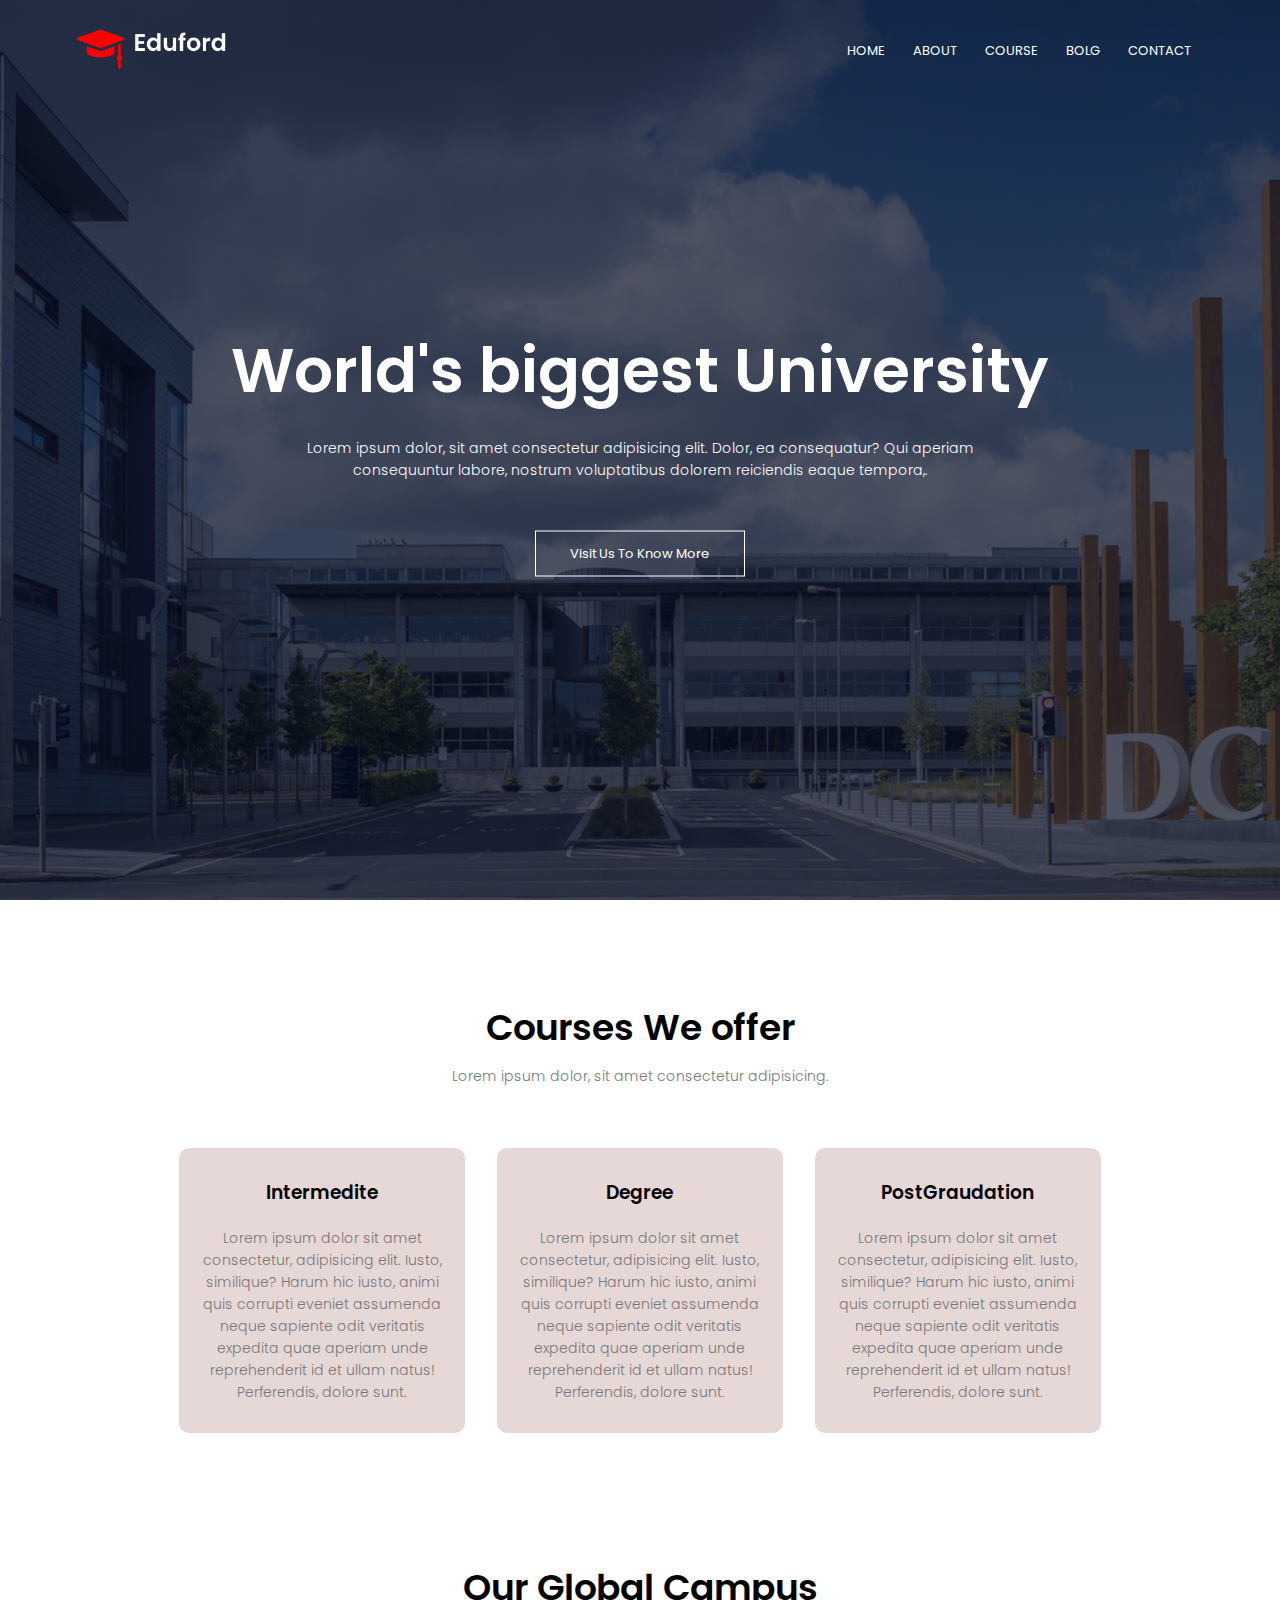
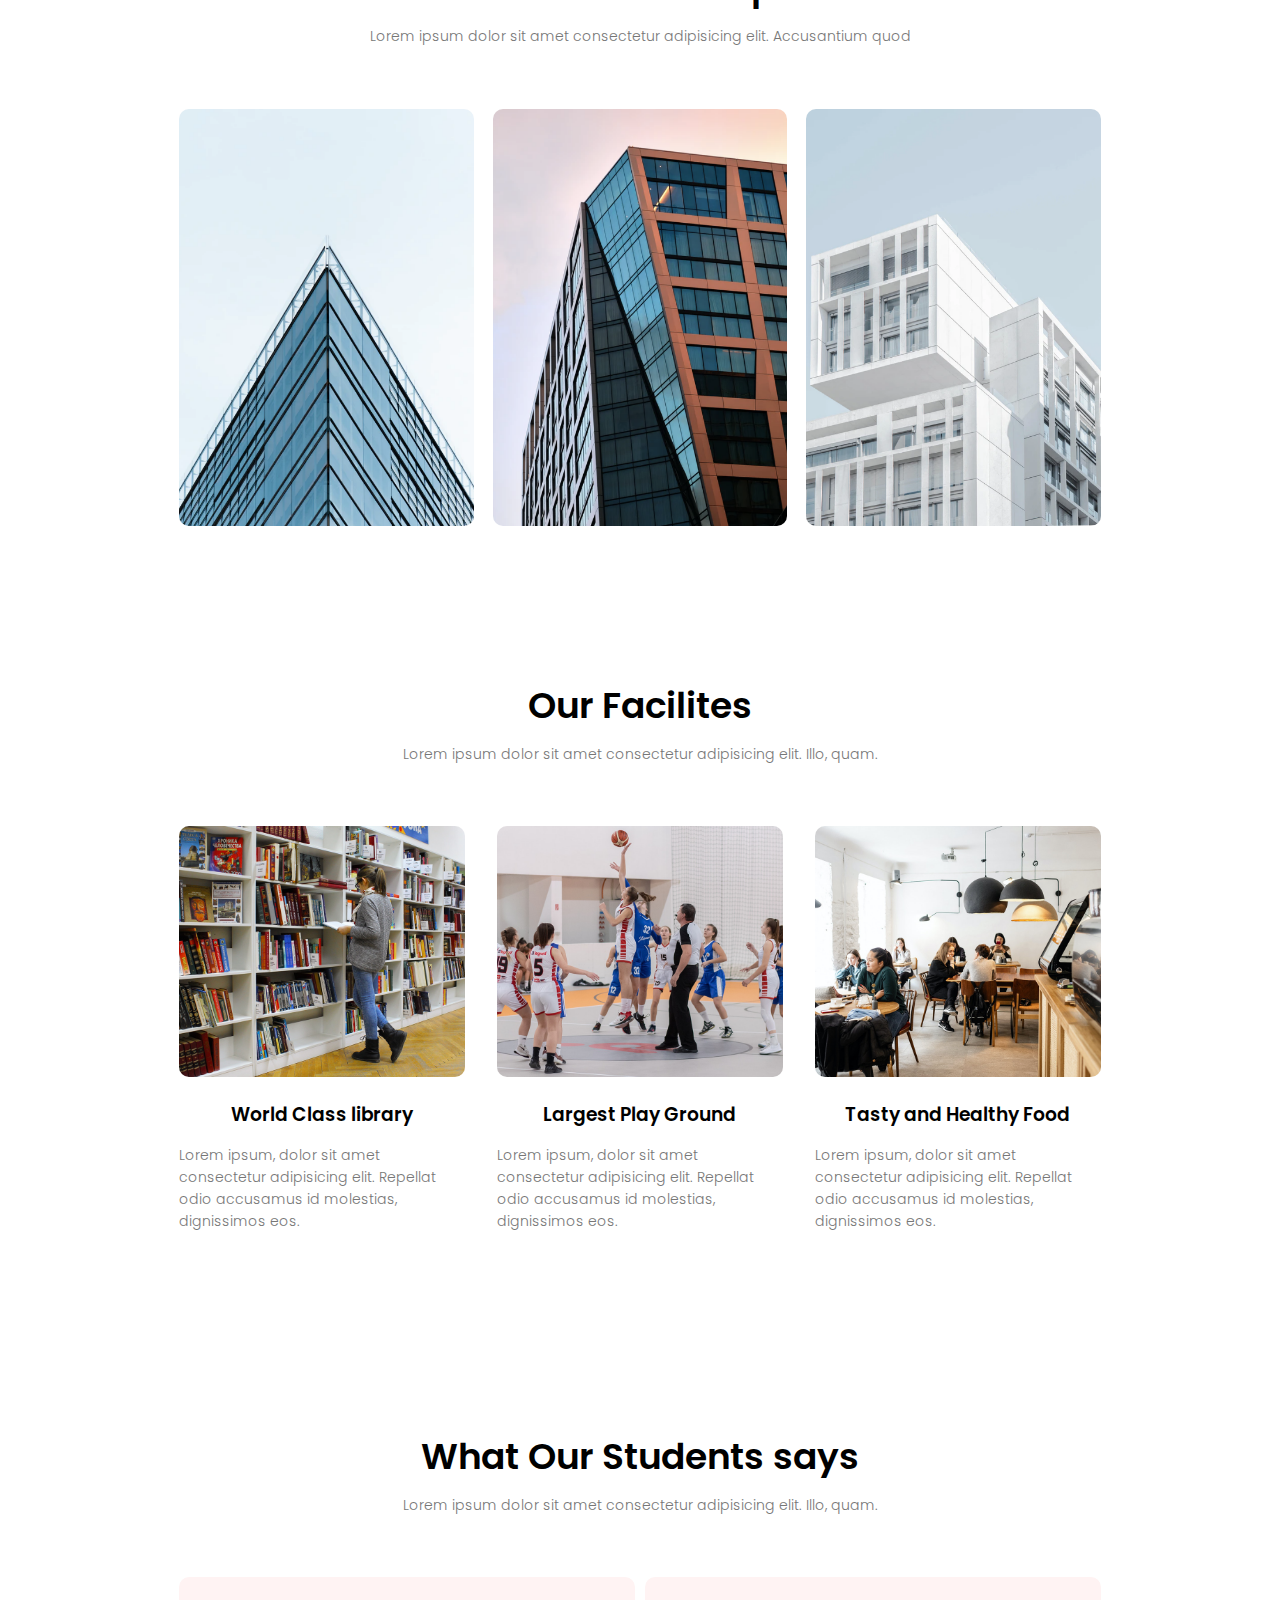
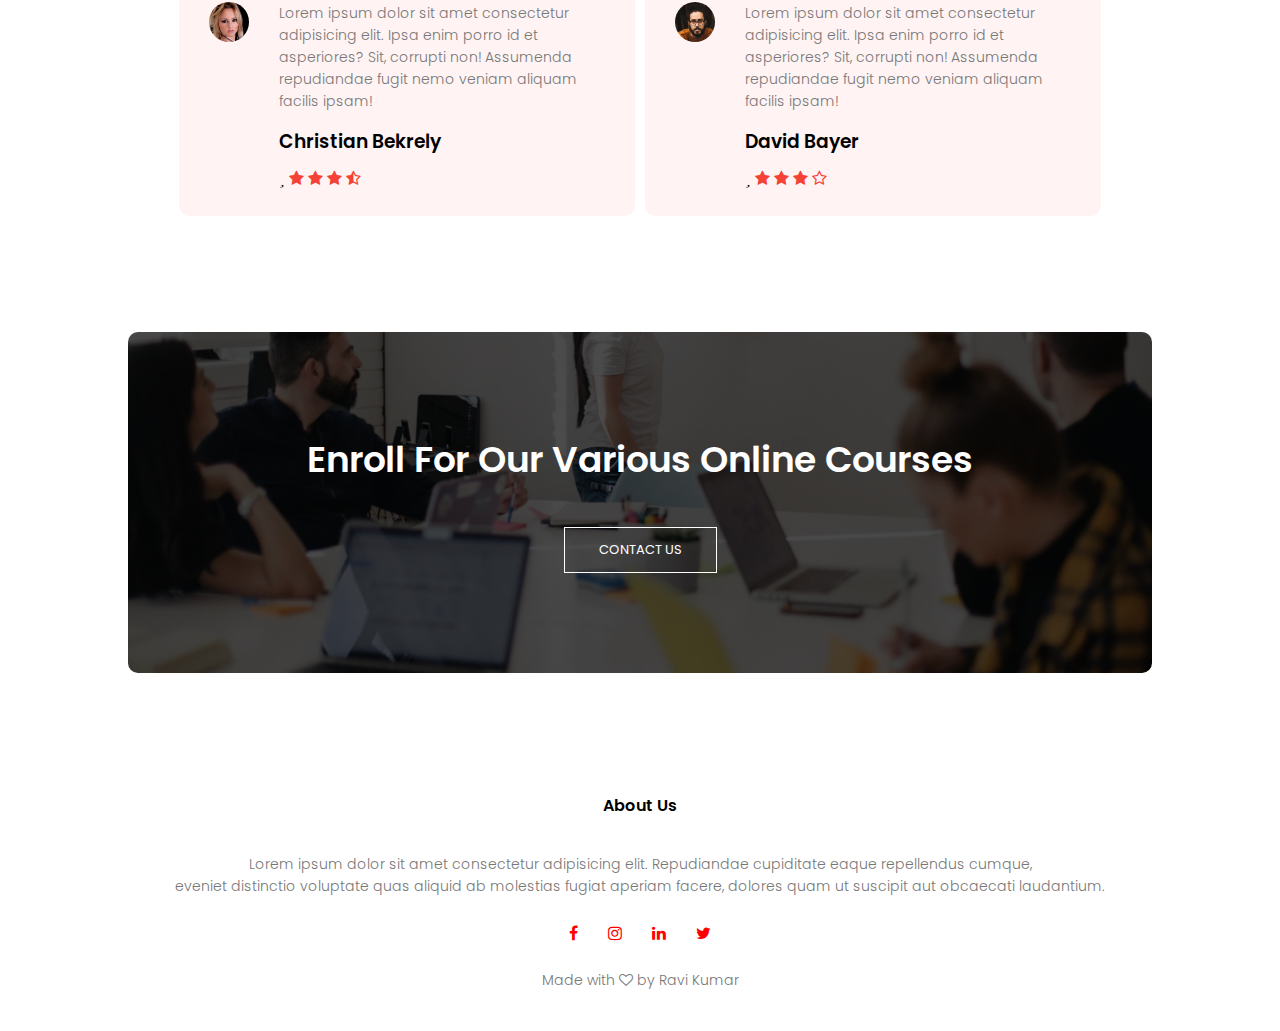
<file: index.html>
<!DOCTYPE html>
<html lang="en">
  <head>
    <meta charset="UTF-8" />
    <meta http-equiv="X-UA-Compatible" content="IE=edge" />
    <meta name="viewport" content="width=device-width, initial-scale=1.0" />
    <title>University</title>
    <link rel="stylesheet" href="style.css" />
    <link rel="preconnect" href="https://fonts.googleapis.com" />
    <link rel="preconnect" href="https://fonts.gstatic.com" crossorigin />
    <link
      href="https://fonts.googleapis.com/css2?family=Poppins:wght@100;200;400;600;700&display=swap"
      rel="stylesheet" />

      <link href="//maxcdn.bootstrapcdn.com/font-awesome/4.1.0/css/font-awesome.min.css" rel="stylesheet">
  </head>
  <body>
    <section class="header">
      <nav>
        <a href="index.html"><img src="images/logo.png" alt="" /></a>
        <div class="nav-links" id="navLinks">
        <i class="fa fa-bars" aria-hidden="true" onclick="hideMenu()"></i>
          <ul>
            <li><a href="index.html">HOME</a></li>
            <li><a href="about.html">ABOUT</a></li>
            <li><a href="course.html">COURSE</a></li>
            <li><a href="blog.html">BOLG</a></li>
            <li><a href="contact.html">CONTACT</a></li>
          </ul>
        </div>
        <i class="fa fa-bars" aria-hidden="true" onclick="ShowMenu()"></i>
        <!-- <i class="fa-solid fa-bars" onclick= "ShowMenu()"></i> -->
      </nav>

      <div class="text-box">
        <h1>World's biggest University</h1>
        <p>
          Lorem ipsum dolor, sit amet consectetur adipisicing elit. Dolor, ea
          consequatur? Qui aperiam <br />consequuntur labore, nostrum
          voluptatibus dolorem reiciendis eaque tempora,.
        </p>
        <a href="" class="hero-btn">Visit Us To Know More</a>
      </div>
    </section>

    <!-- ----course------ this is main section -->
    <section class="course">
      <h1>Courses We offer</h1>
      <p>Lorem ipsum dolor, sit amet consectetur adipisicing.</p>

      <div class="row">
        <div class="course-col">
          <h3>Intermedite</h3>
          <p>
            Lorem ipsum dolor sit amet consectetur, adipisicing elit. Iusto,
            similique? Harum hic iusto, animi quis corrupti eveniet assumenda
            neque sapiente odit veritatis expedita quae aperiam unde
            reprehenderit id et ullam natus! Perferendis, dolore sunt.
          </p>
        </div>
        <div class="course-col">
          <h3>Degree</h3>
          <p>
            Lorem ipsum dolor sit amet consectetur, adipisicing elit. Iusto,
            similique? Harum hic iusto, animi quis corrupti eveniet assumenda
            neque sapiente odit veritatis expedita quae aperiam unde
            reprehenderit id et ullam natus! Perferendis, dolore sunt.
          </p>
        </div>
        <div class="course-col">
          <h3>PostGraudation</h3>
          <p>
            Lorem ipsum dolor sit amet consectetur, adipisicing elit. Iusto,
            similique? Harum hic iusto, animi quis corrupti eveniet assumenda
            neque sapiente odit veritatis expedita quae aperiam unde
            reprehenderit id et ullam natus! Perferendis, dolore sunt.
          </p>
        </div>
      </div>
    </section>

    <!-- this is another section campus which is part of main only -->
    <section class="campus">
      <h1>Our Global Campus</h1>
      <p>
        Lorem ipsum dolor sit amet consectetur adipisicing elit. Accusantium
        quod
      </p>

      <div class="row">
        <div class="campus-col">
          <img src="images/london.png" alt="" />
          <div class="layer">
            <h3>LONDON</h3>
          </div>
        </div>
        <div class="campus-col">
          <img src="images/newyork.png" alt="" />
          <div class="layer">
            <h3>NEW YORK</h3>
          </div>
        </div>
        <div class="campus-col">
          <img src="images/washington.png" alt="" />
          <div class="layer">
            <h3>WASHINGTON</h3>
          </div>
        </div>
      </div>
    </section>

    <!-- this section is also part of main function only named as factiltes -->
    <section class="facilites">
        <h1>Our Facilites</h1>
        <p>Lorem ipsum dolor sit amet consectetur adipisicing elit. Illo, quam.</p>
        <div class="row">
            <div class="facilites-col">
                <img src="images/library.png" alt="">
                <h3>World Class library</h3>
                <p>Lorem ipsum, dolor sit amet consectetur adipisicing elit. Repellat odio accusamus id molestias, dignissimos eos.</p>
            </div>
            <div class="facilites-col">
                <img src="images/basketball.png" alt="">
                <h3>Largest Play Ground</h3>
                <p>Lorem ipsum, dolor sit amet consectetur adipisicing elit. Repellat odio accusamus id molestias, dignissimos eos.</p>
            </div>
            <div class="facilites-col">
                <img src="images/cafeteria.png" alt="">
                <h3>Tasty and Healthy Food</h3>
                <p>Lorem ipsum, dolor sit amet consectetur adipisicing elit. Repellat odio accusamus id molestias, dignissimos eos.</p>
            </div>
        </div>
    </section>


    <!-- this is testimonials  -->
    <section class="testimonials">
        <h1>What Our Students says</h1>
        <p>Lorem ipsum dolor sit amet consectetur adipisicing elit. Illo, quam.</p>

        <div class="row">
            <div class="testimonials-col">
                <img src="images/user1.jpg" alt="">
                <div>
                    <p>
                        Lorem ipsum dolor sit amet consectetur adipisicing elit. Ipsa enim porro id et asperiores? Sit, corrupti non! Assumenda repudiandae fugit nemo veniam aliquam facilis ipsam!
                    </p>
                    <h3>Christian Bekrely</h3>
                    <i class="fa-duotone fa-star"></i>
                    <i class="fa fa-star" ></i>
                    <i class="fa fa-star" ></i>
                    <i class="fa fa-star" ></i>
                    <i class="fa fa-star-half-o" ></i>
                </div>
            </div>
            <div class="testimonials-col">
                <img src="images/user2.jpg" alt="">
                <div>
                    <p>
                        Lorem ipsum dolor sit amet consectetur adipisicing elit. Ipsa enim porro id et asperiores? Sit, corrupti non! Assumenda repudiandae fugit nemo veniam aliquam facilis ipsam!
                    </p>
                    <h3>David Bayer</h3>
                    <i class="fab fa-star" ></i>
                    <i class="fa fa-star" ></i>
                    <i class="fa fa-star" ></i>
                    <i class="fa fa-star" ></i>
                    <i class="fa fa-star-o" ></i>
                </div>
            </div>
        </div>
    </section>

    <section class="cta">
        <h1>Enroll For Our Various Online Courses</h1>
       
        <a href="" class="hero-btn">CONTACT US</a>


    </section>

    <!-- Footer  -->
    <section class="footer">
        <h4>About Us</h4>
        <p>Lorem ipsum dolor sit amet consectetur adipisicing elit. Repudiandae cupiditate eaque repellendus cumque,<br> eveniet distinctio voluptate quas aliquid ab molestias fugiat aperiam facere, dolores quam ut suscipit aut obcaecati laudantium.</p>
        <div class="icons">
            
          <i class="fa fa-facebook" aria-hidden="true"></i>
            <i class="fa fa-instagram " aria-hidden="true"></i>
            <i class="fa fa-linkedin" aria-hidden="true"></i>
            <i class="fa fa-twitter" aria-hidden="true"></i>
        </div>
        <p>Made with <i class="fa fa-heart-o" aria-hidden="true"></i> by Ravi Kumar</p>

    </section>
    <!-- javascript for the toggle men -->
    <script>
      var navLinks = document.getElementById("navLinks");
      function ShowMenu() {
        navLinks.style.right = "0";
      }
      function hideMenu() {
        navLinks.style.right = "-200px";
      }
    </script>
  </body>
</html>
</file>
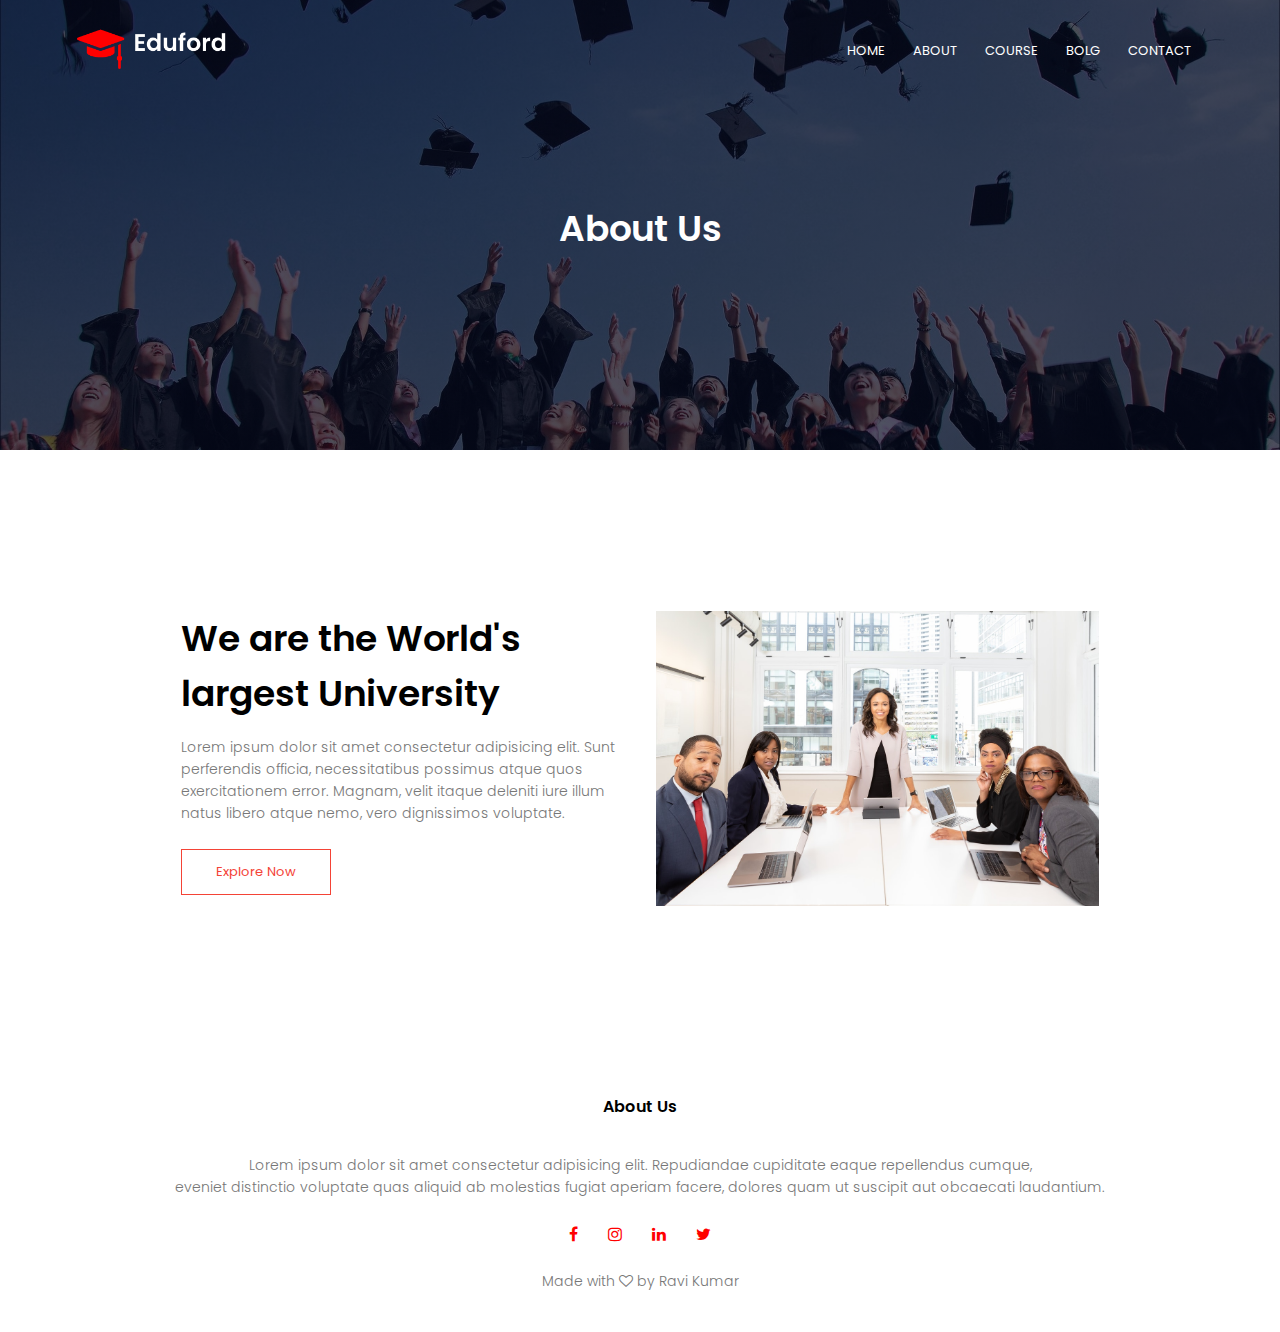
<file: about.html>
<!DOCTYPE html>
<html lang="en">
  <head>
    <meta charset="UTF-8" />
    <meta http-equiv="X-UA-Compatible" content="IE=edge" />
    <meta name="viewport" content="width=device-width, initial-scale=1.0" />
    <title>University</title>
    <link rel="stylesheet" href="style.css" />
    <link rel="preconnect" href="https://fonts.googleapis.com" />
    <link rel="preconnect" href="https://fonts.gstatic.com" crossorigin />
    <link
      href="https://fonts.googleapis.com/css2?family=Poppins:wght@100;200;400;600;700&display=swap"
      rel="stylesheet" />

      <link href="//maxcdn.bootstrapcdn.com/font-awesome/4.1.0/css/font-awesome.min.css" rel="stylesheet">
  </head>
  <body>
    <!-- this section is for header only -->
    <section class="sub-header">
      <nav>
        <a href="index.html"><img src="images/logo.png" alt="" /></a>
        <div class="nav-links" id="navLinks">
        <i class="fa fa-bars" aria-hidden="true" onclick="hideMenu()"></i>
          <ul>
            <li><a href="index.html">HOME</a></li>
            <li><a href="about.html">ABOUT</a></li>
            <li><a href="course.html">COURSE</a></li>
            <li><a href="blog.html">BOLG</a></li>
            <li><a href="contact.html">CONTACT</a></li>
          </ul>
        </div>
        <i class="fa fa-bars" aria-hidden="true" onclick="ShowMenu()"></i>
        <!-- <i class="fa-solid fa-bars" onclick= "ShowMenu()"></i> -->
      </nav>

     <h1>About Us</h1>


    </section>

      <!-- About us content -->
      <section class="about-us">
        <div class="row">
            <div class="about-col">
                 <h1>We are the World's largest University</h1>
                 <p>Lorem ipsum dolor sit amet consectetur adipisicing elit. Sunt perferendis officia, necessitatibus possimus atque quos exercitationem error. Magnam, velit itaque deleniti iure illum natus libero atque nemo, vero dignissimos voluptate.</p>
                 <a href="" class="hero-btn red-btn" >Explore Now</a>
            </div>
            <div class="about-col">
<img src="images/about.jpg" alt="">
            </div>
        </div>

      </section>


    
    <!-- Footer  -->
    <section class="footer">
        <h4>About Us</h4>
        <p>Lorem ipsum dolor sit amet consectetur adipisicing elit. Repudiandae cupiditate eaque repellendus cumque,<br> eveniet distinctio voluptate quas aliquid ab molestias fugiat aperiam facere, dolores quam ut suscipit aut obcaecati laudantium.</p>
        <div class="icons">
            
          <i class="fa fa-facebook" aria-hidden="true"></i>
            <i class="fa fa-instagram " aria-hidden="true"></i>
            <i class="fa fa-linkedin" aria-hidden="true"></i>
            <i class="fa fa-twitter" aria-hidden="true"></i>
        </div>
        <p>Made with <i class="fa fa-heart-o" aria-hidden="true"></i> by Ravi Kumar</p>

    </section>
    <!-- javascript for the toggle men -->
    <script>
      var navLinks = document.getElementById("navLinks");
      function ShowMenu() {
        navLinks.style.right = "0";
      }
      function hideMenu() {
        navLinks.style.right = "-200px";
      }
    </script>
  </body>
</html>
</file>
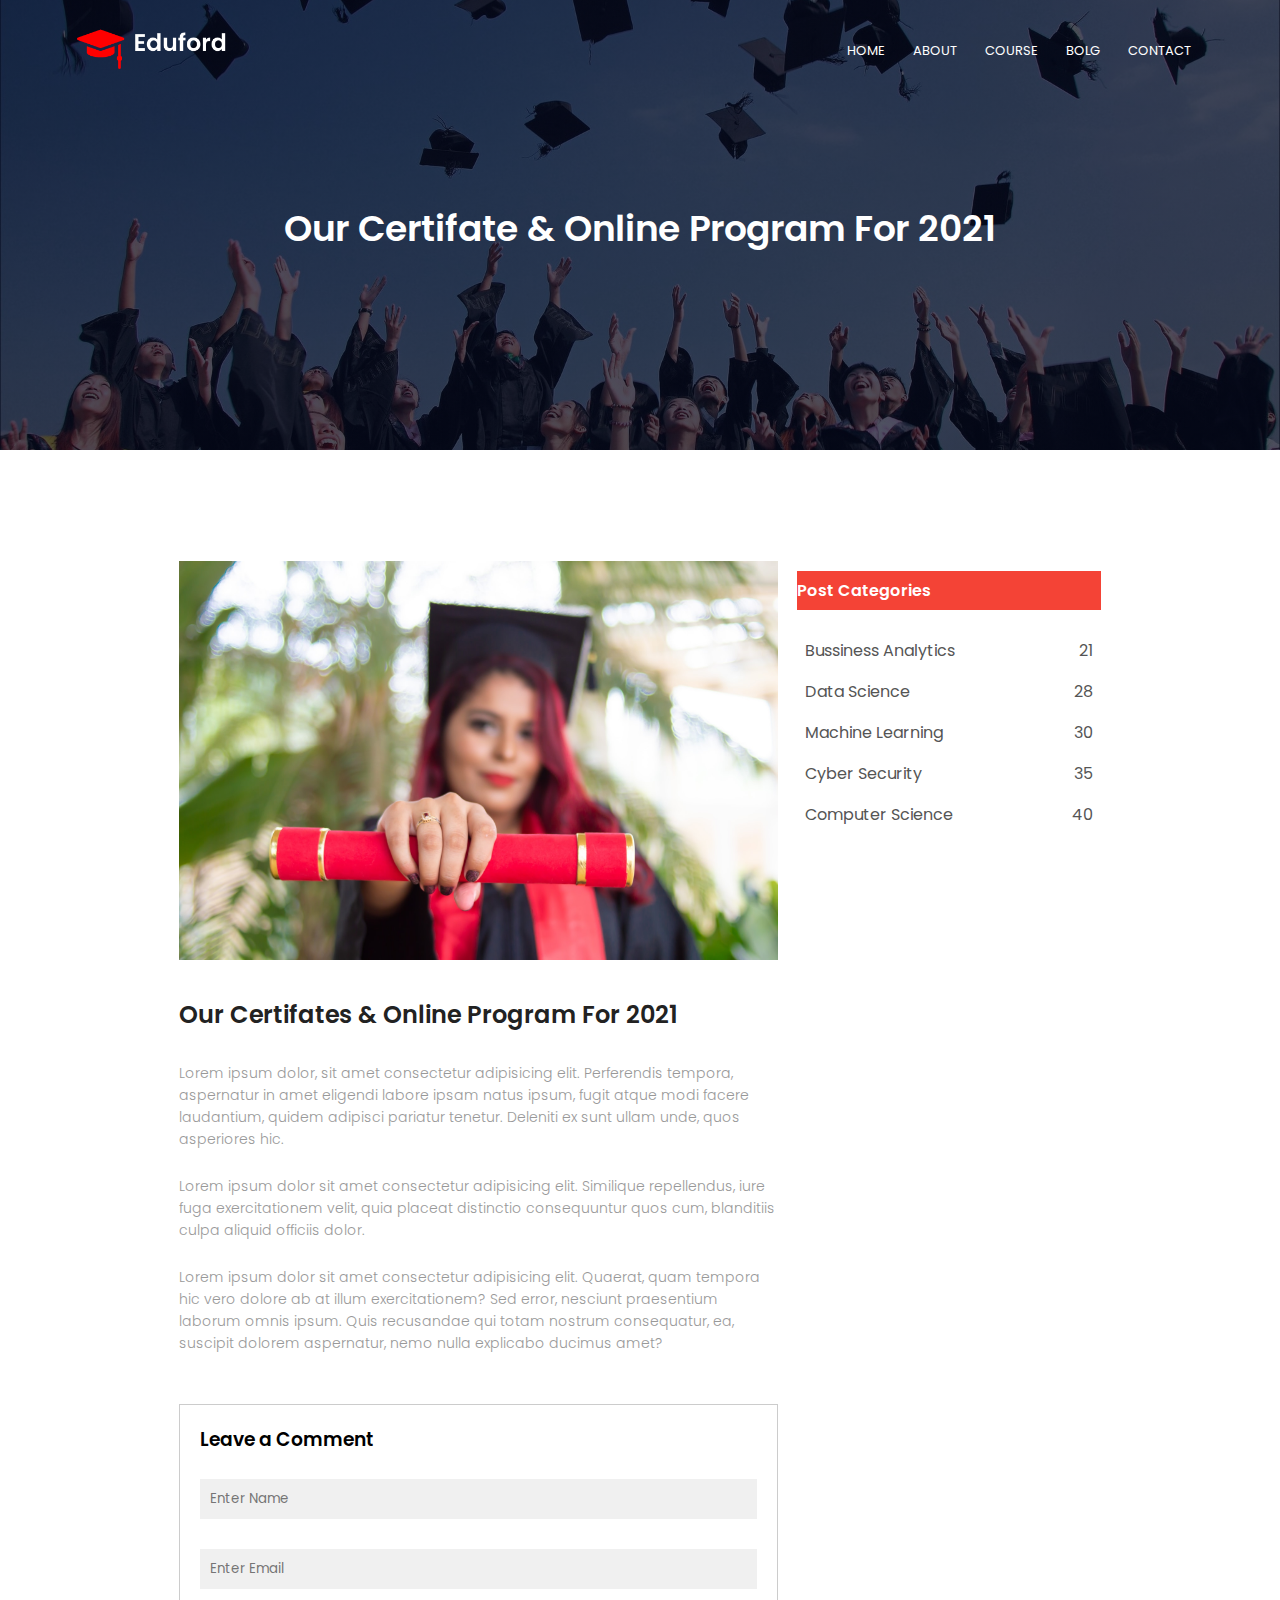
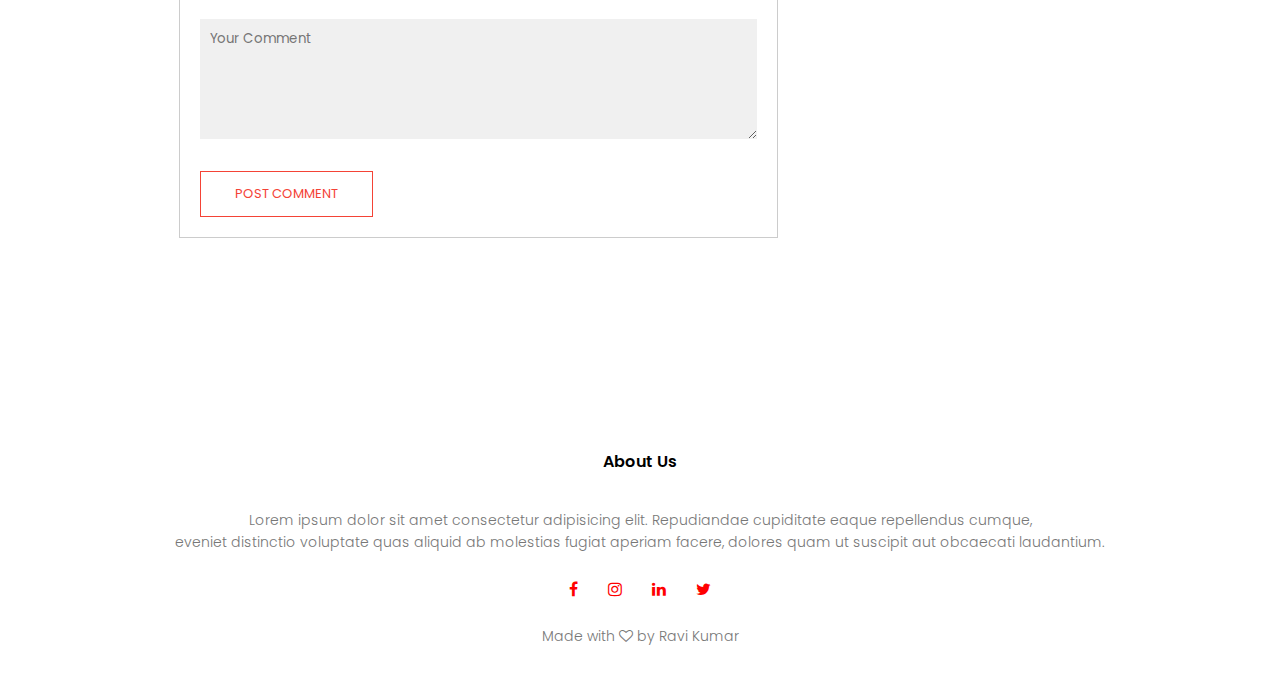
<file: blog.html>
<!DOCTYPE html>
<html lang="en">
  <head>
    <meta charset="UTF-8" />
    <meta http-equiv="X-UA-Compatible" content="IE=edge" />
    <meta name="viewport" content="width=device-width, initial-scale=1.0" />
    <title>University</title>
    <link rel="stylesheet" href="style.css" />
    <link rel="preconnect" href="https://fonts.googleapis.com" />
    <link rel="preconnect" href="https://fonts.gstatic.com" crossorigin />
    <link
      href="https://fonts.googleapis.com/css2?family=Poppins:wght@100;200;400;600;700&display=swap"
      rel="stylesheet" />

      <link href="//maxcdn.bootstrapcdn.com/font-awesome/4.1.0/css/font-awesome.min.css" rel="stylesheet">
  </head>
  <body>
    <!-- this section is for header only -->
    <section class="sub-header">
      <nav>
        <a href="index.html"><img src="images/logo.png" alt="" /></a>
        <div class="nav-links" id="navLinks">
        <i class="fa fa-bars" aria-hidden="true" onclick="hideMenu()"></i>
          <ul>
            <li><a href="index.html">HOME</a></li>
            <li><a href="about.html">ABOUT</a></li>
            <li><a href="course.html">COURSE</a></li>
            <li><a href="blog.html">BOLG</a></li>
            <li><a href="contact.html">CONTACT</a></li>
          </ul>
        </div>
        <i class="fa fa-bars" aria-hidden="true" onclick="ShowMenu()"></i>
        <!-- <i class="fa-solid fa-bars" onclick= "ShowMenu()"></i> -->
      </nav>

     <h1>Our Certifate & Online Program For 2021</h1>
    </section>

    <!-- --------------blog page content-------------  -->
    <section class="blog-content">
      <div class="row">
        <div class="blog-left">
          <img src="images/certificate.jpg" alt="">
          <h2>Our Certifates & Online Program For 2021</h2>
          <p>Lorem ipsum dolor, sit amet consectetur adipisicing elit. Perferendis tempora, aspernatur in amet eligendi labore ipsam natus ipsum, fugit atque modi facere laudantium, quidem adipisci pariatur tenetur. Deleniti ex sunt ullam unde, quos asperiores hic.</p>
          <br>
          <p>Lorem ipsum dolor sit amet consectetur adipisicing elit. Similique repellendus, iure fuga exercitationem velit, quia placeat distinctio consequuntur quos cum, blanditiis culpa aliquid officiis dolor.</p>
          <br>
          <p>Lorem ipsum dolor sit amet consectetur adipisicing elit. Quaerat, quam tempora hic vero dolore ab at illum exercitationem? Sed error, nesciunt praesentium laborum omnis ipsum. Quis recusandae qui totam nostrum consequatur, ea, suscipit dolorem aspernatur, nemo nulla explicabo ducimus amet?</p>


          <div class="comment-box">
            <h3>Leave a Comment</h3>
            <form class="comment-form">
              <input type="text" placeholder="Enter Name">
              <input type="email" type="text" placeholder="Enter Email">
             <textarea  rows="5" placeholder="Your Comment"></textarea>
             <button type="submit" class="hero-btn red-btn">POST COMMENT</button>
            </form>
          </div>

        </div>
        <div class="blog-right">
          <h3>Post Categories</h3>
          <div>
            <span>Bussiness Analytics</span>
            <span>21</span>
          </div>
          <div>
            <span>Data Science</span>
            <span>28</span>
          </div>
          <div>
            <span>Machine Learning</span>
            <span>30</span>
          </div>
          <div>
            <span>Cyber  Security</span>
            <span>35</span>
          </div>
          <div>
            <span>Computer Science</span>
            <span>40</span>
          </div>

        </div>
      </div>
    </section>

    
    <!-- Footer  -->
    <section class="footer">
        <h4>About Us</h4>
        <p>Lorem ipsum dolor sit amet consectetur adipisicing elit. Repudiandae cupiditate eaque repellendus cumque,<br> eveniet distinctio voluptate quas aliquid ab molestias fugiat aperiam facere, dolores quam ut suscipit aut obcaecati laudantium.</p>
        <div class="icons">
            
          <i class="fa fa-facebook" aria-hidden="true"></i>
            <i class="fa fa-instagram " aria-hidden="true"></i>
            <i class="fa fa-linkedin" aria-hidden="true"></i>
            <i class="fa fa-twitter" aria-hidden="true"></i>
        </div>
        <p>Made with <i class="fa fa-heart-o" aria-hidden="true"></i> by Ravi Kumar</p>

    </section>
    <!-- javascript for the toggle men -->
    <script>
      var navLinks = document.getElementById("navLinks");
      function ShowMenu() {
        navLinks.style.right = "0";
      }
      function hideMenu() {
        navLinks.style.right = "-200px";
      }
    </script>
  </body>
</html>
</file>
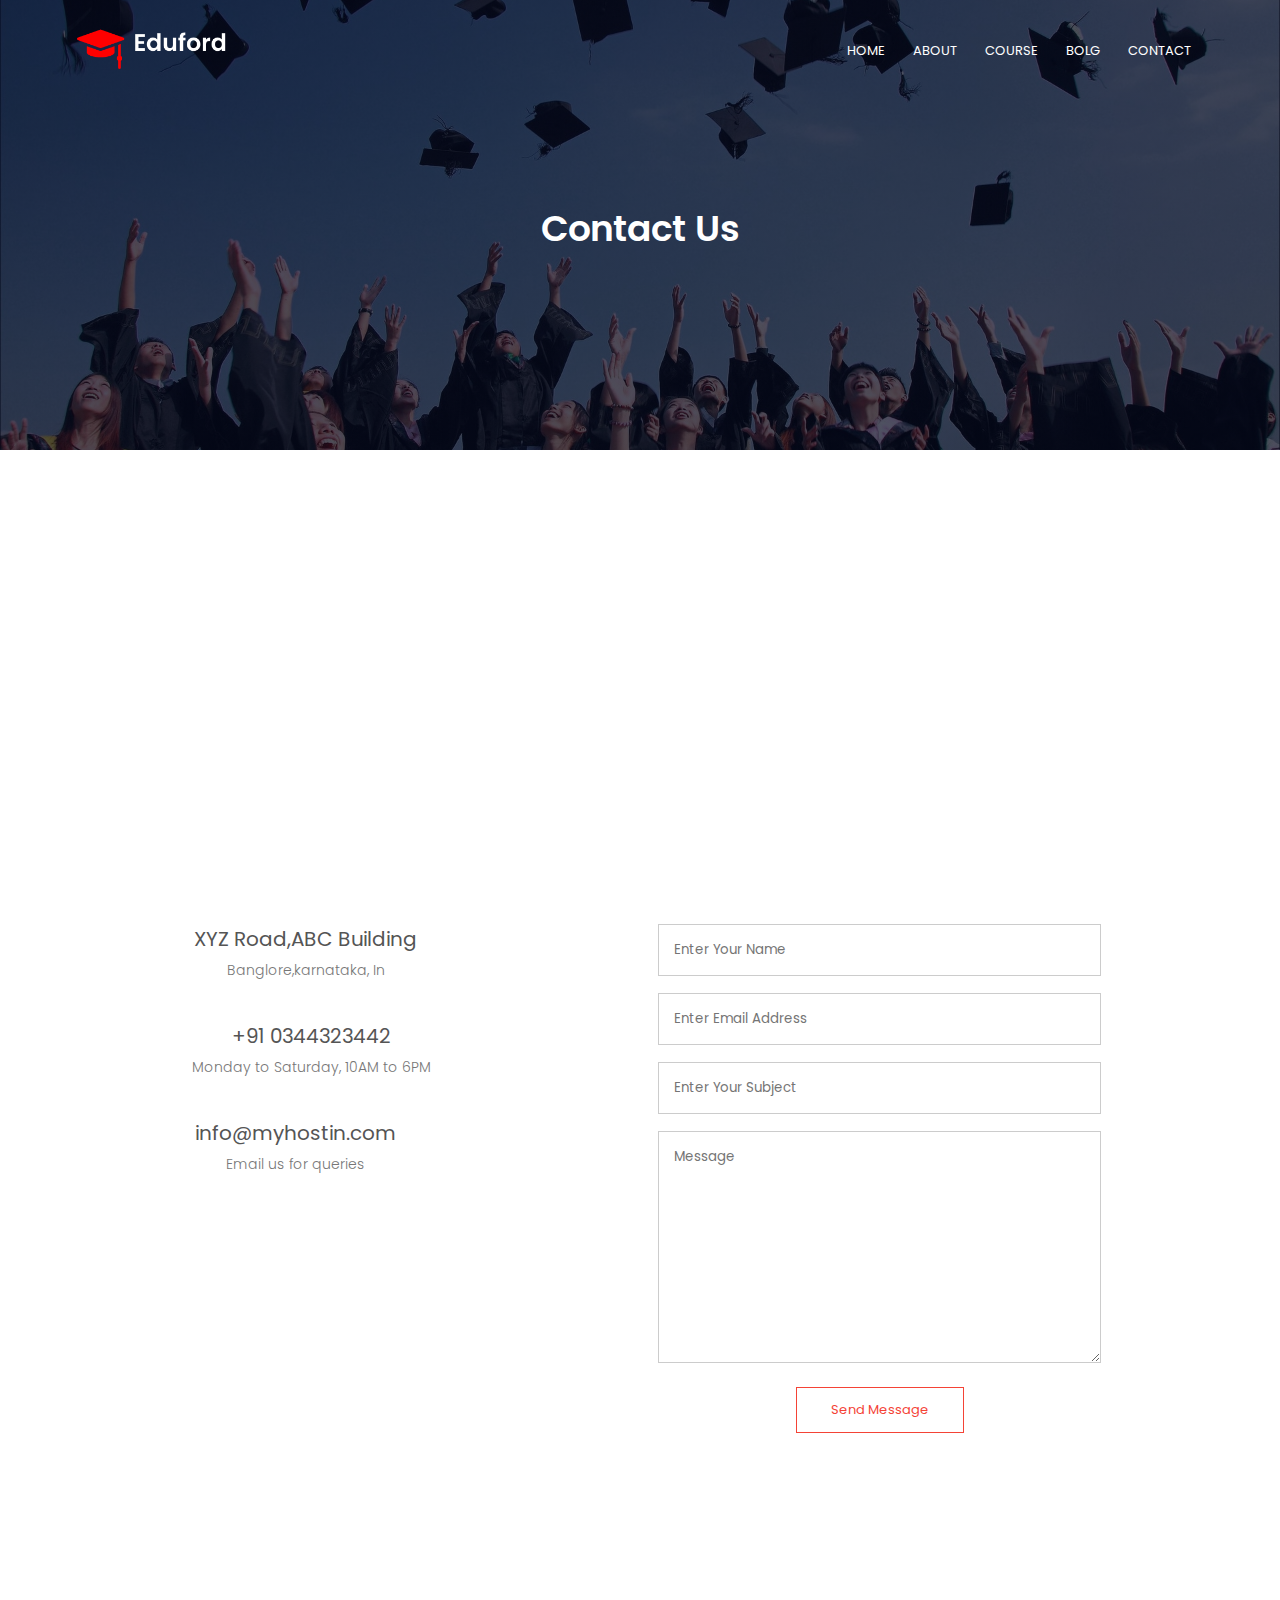
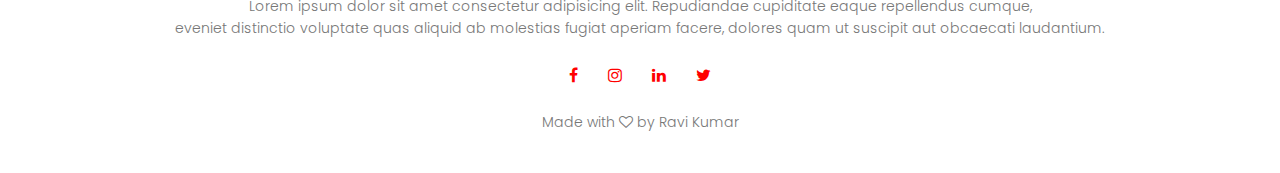
<file: contact.html>
<!DOCTYPE html>
<html lang="en">
  <head>
    <meta charset="UTF-8" />
    <meta http-equiv="X-UA-Compatible" content="IE=edge" />
    <meta name="viewport" content="width=device-width, initial-scale=1.0" />
    <title>University</title>
    <link rel="stylesheet" href="style.css" />
    <link rel="preconnect" href="https://fonts.googleapis.com" />
    <link rel="preconnect" href="https://fonts.gstatic.com" crossorigin />
    <link
      href="https://fonts.googleapis.com/css2?family=Poppins:wght@100;200;400;600;700&display=swap"
      rel="stylesheet" />

      <link href="//maxcdn.bootstrapcdn.com/font-awesome/4.1.0/css/font-awesome.min.css" rel="stylesheet">

  </head>
  <body>
    <!-- this section is for header only -->
    <section class="sub-header">
      <nav>
        <a href="index.html"><img src="images/logo.png" alt="" /></a>
        <div class="nav-links" id="navLinks">
        <i class="fa fa-bars" aria-hidden="true" onclick="hideMenu()"></i>
          <ul>
            <li><a href="index.html">HOME</a></li>
            <li><a href="about.html">ABOUT</a></li>
            <li><a href="course.html">COURSE</a></li>
            <li><a href="blog.html">BOLG</a></li>
            <li><a href="contact.html">CONTACT</a></li>
          </ul>
        </div>
        <i class="fa fa-bars" aria-hidden="true" onclick="ShowMenu()"></i>
        <!-- <i class="fa-solid fa-bars" onclick= "ShowMenu()"></i> -->
      </nav>

     <h1>Contact Us</h1>
     <section class="location">
      <iframe src="https://www.google.com/maps/embed?pb=!1m18!1m12!1m3!1d124396.36366763874!2d77.48090305932777!3d13.011050309215603!2m3!1f0!2f0!3f0!3m2!1i1024!2i768!4f13.1!3m3!1m2!1s0x3bae3c3379920ed7%3A0x787cc94619d701f4!2z4LKs4LOB4LKm4LON4LKnIOCytuCyvuCyguCypOCyvyDgspXgsqPgsr_gsrXgs4Y!5e0!3m2!1sen!2sin!4v1661878326881!5m2!1sen!2sin" width="600" height="450" style="border:0;" allowfullscreen="" loading="lazy" referrerpolicy="no-referrer-when-downgrade"></iframe>
     </section>

     <section class="contact-us">
      <div class="row">
        <div class="contact-col">
          <div>
            <i class="fa fa-home" aria-hidden="true"></i>
            <span>
              <h5>XYZ Road,ABC Building </h5>
              <p>Banglore,karnataka, In</p>
            </span>
          </div>
          <div>
            <i class="fa fa-phone" aria-hidden="true"></i>
            <span>
              <h5>+91 0344323442 </h5>
              <p>Monday to Saturday, 10AM to 6PM</p>
            </span>
          </div>
          <div>
            <i class="fa fa-envelope-o" aria-hidden="true"></i>
            <span>
              <h5>info@myhostin.com </h5>
              <p>Email us for queries</p>
            </span>
          </div>
         
        </div>
        <div class="contact-col">
          <form action="">
            <input type="text" placeholder="Enter Your Name" required>
            <input type="email" placeholder="Enter Email Address" required>
            <input type="text" placeholder="Enter Your Subject" required>
            <textarea  rows="10" placeholder="Message" required></textarea>
            <button class="hero-btn red-btn">Send Message</button>
          </form>
        </div>
      </div>
     </section>


    

    
    <!-- Footer  -->
    <section class="footer">
        <h4>About Us</h4>
        <p>Lorem ipsum dolor sit amet consectetur adipisicing elit. Repudiandae cupiditate eaque repellendus cumque,<br> eveniet distinctio voluptate quas aliquid ab molestias fugiat aperiam facere, dolores quam ut suscipit aut obcaecati laudantium.</p>
        <div class="icons">
            
          <i class="fa fa-facebook" aria-hidden="true"></i>
            <i class="fa fa-instagram " aria-hidden="true"></i>
            <i class="fa fa-linkedin" aria-hidden="true"></i>
            <i class="fa fa-twitter" aria-hidden="true"></i>
        </div>
        <p>Made with <i class="fa fa-heart-o" aria-hidden="true"></i> by Ravi Kumar</p>

    </section>
    <!-- javascript for the toggle men -->
    <script>
      var navLinks = document.getElementById("navLinks");
      function ShowMenu() {
        navLinks.style.right = "0";
      }
      function hideMenu() {
        navLinks.style.right = "-200px";
      }
    </script>
  </body>
</html>
</file>
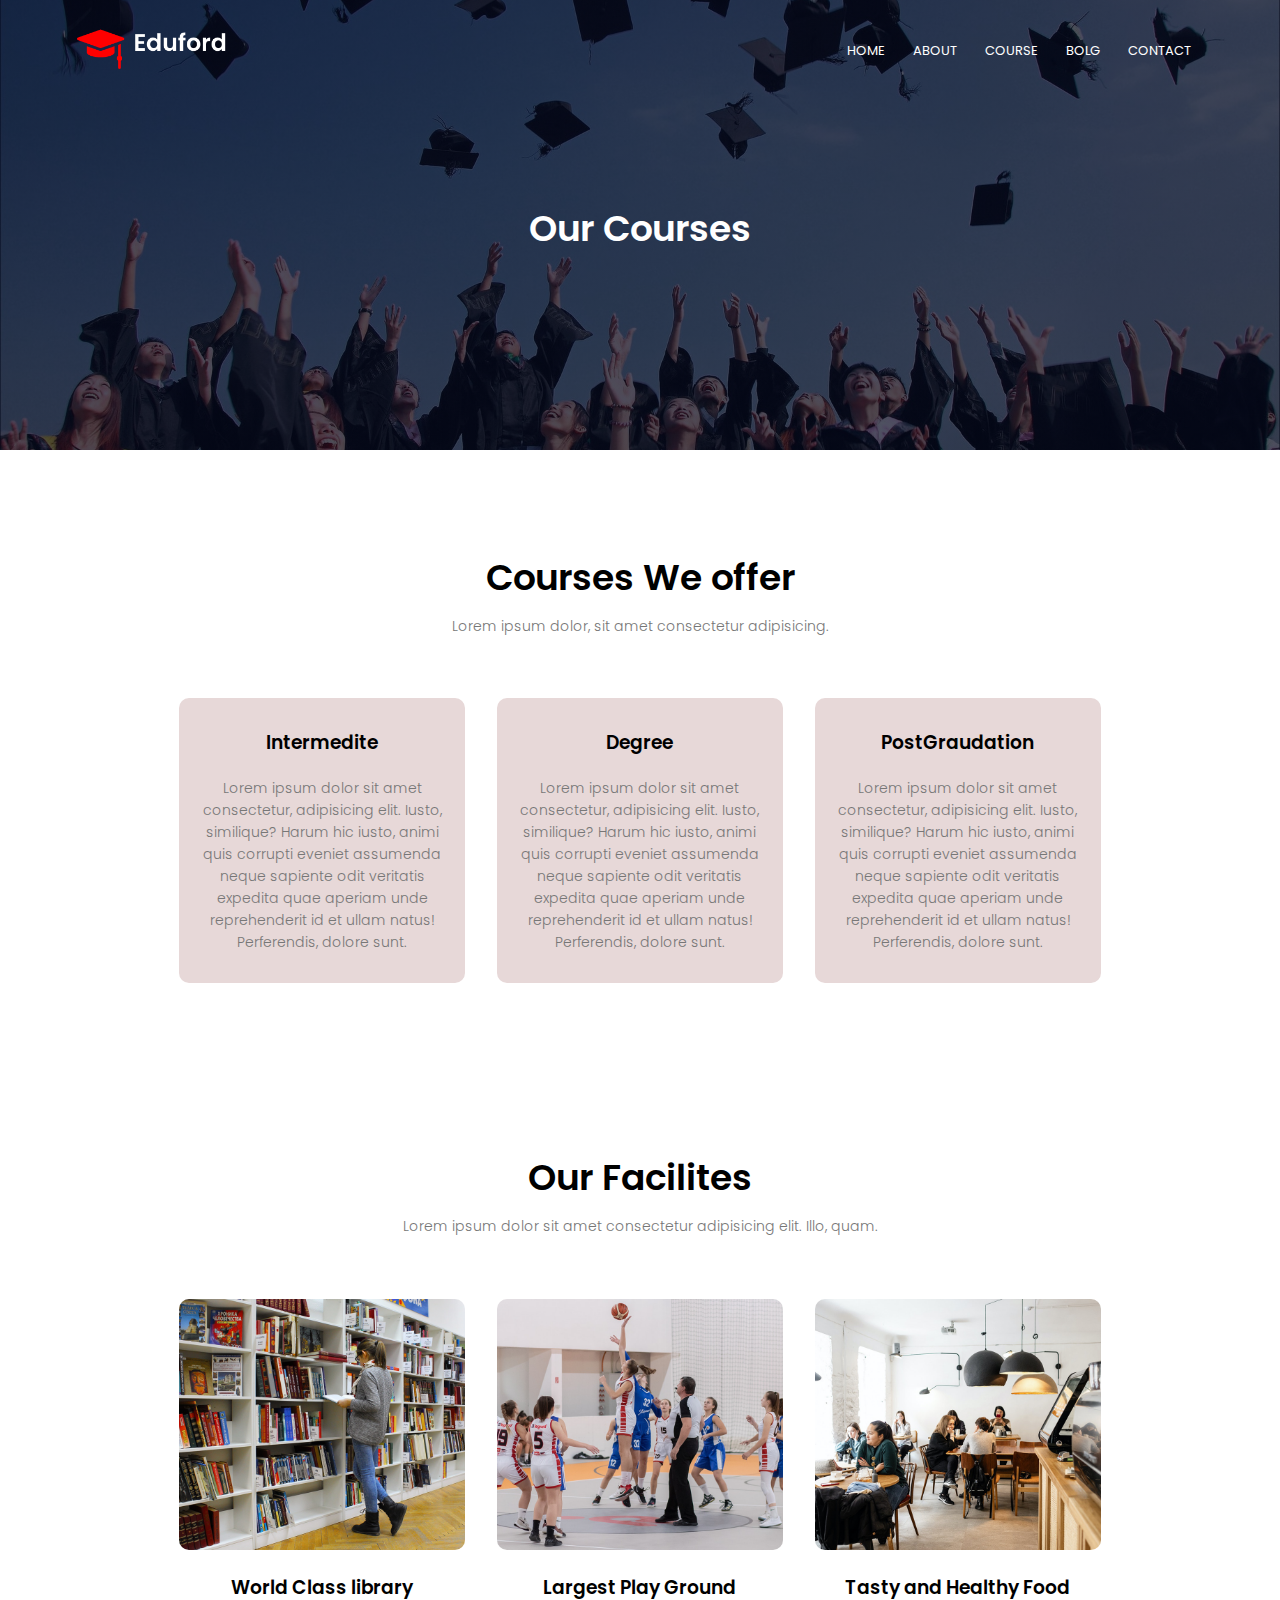
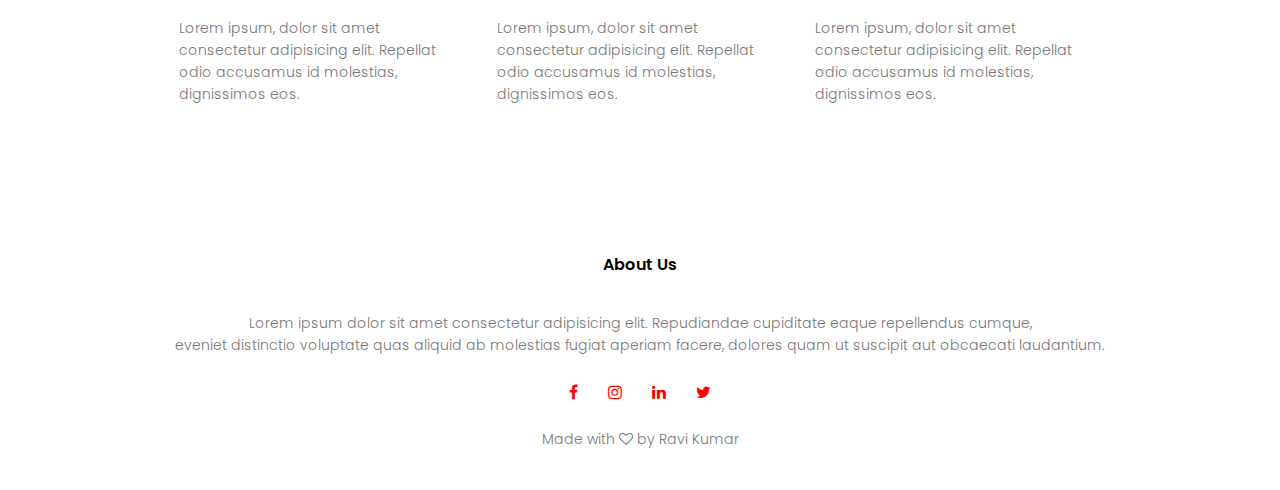
<file: course.html>
<!DOCTYPE html>
<html lang="en">
  <head>
    <meta charset="UTF-8" />
    <meta http-equiv="X-UA-Compatible" content="IE=edge" />
    <meta name="viewport" content="width=device-width, initial-scale=1.0" />
    <title>University</title>
    <link rel="stylesheet" href="style.css" />
    <link rel="preconnect" href="https://fonts.googleapis.com" />
    <link rel="preconnect" href="https://fonts.gstatic.com" crossorigin />
    <link
      href="https://fonts.googleapis.com/css2?family=Poppins:wght@100;200;400;600;700&display=swap"
      rel="stylesheet" />

      <link href="//maxcdn.bootstrapcdn.com/font-awesome/4.1.0/css/font-awesome.min.css" rel="stylesheet">
  </head>
  <body>
    <!-- this section is for header only -->
    <section class="sub-header">
      <nav>
        <a href="index.html"><img src="images/logo.png" alt="" /></a>
        <div class="nav-links" id="navLinks">
        <i class="fa fa-bars" aria-hidden="true" onclick="hideMenu()"></i>
          <ul>
            <li><a href="index.html">HOME</a></li>
            <li><a href="about.html">ABOUT</a></li>
            <li><a href="course.html">COURSE</a></li>
            <li><a href="blog.html">BOLG</a></li>
            <li><a href="contact.html">CONTACT</a></li>
          </ul>
        </div>
        <i class="fa fa-bars" aria-hidden="true" onclick="ShowMenu()"></i>
        <!-- <i class="fa-solid fa-bars" onclick= "ShowMenu()"></i> -->
      </nav>

     <h1>Our Courses</h1>


    </section>

    <!-- this is the section of Courses  -->
    <section class="course">
      <h1>Courses We offer</h1>
      <p>Lorem ipsum dolor, sit amet consectetur adipisicing.</p>

      <div class="row">
        <div class="course-col">
          <h3>Intermedite</h3>
          <p>
            Lorem ipsum dolor sit amet consectetur, adipisicing elit. Iusto,
            similique? Harum hic iusto, animi quis corrupti eveniet assumenda
            neque sapiente odit veritatis expedita quae aperiam unde
            reprehenderit id et ullam natus! Perferendis, dolore sunt.
          </p>
        </div>
        <div class="course-col">
          <h3>Degree</h3>
          <p>
            Lorem ipsum dolor sit amet consectetur, adipisicing elit. Iusto,
            similique? Harum hic iusto, animi quis corrupti eveniet assumenda
            neque sapiente odit veritatis expedita quae aperiam unde
            reprehenderit id et ullam natus! Perferendis, dolore sunt.
          </p>
        </div>
        <div class="course-col">
          <h3>PostGraudation</h3>
          <p>
            Lorem ipsum dolor sit amet consectetur, adipisicing elit. Iusto,
            similique? Harum hic iusto, animi quis corrupti eveniet assumenda
            neque sapiente odit veritatis expedita quae aperiam unde
            reprehenderit id et ullam natus! Perferendis, dolore sunt.
          </p>
        </div>
      </div>
    </section>

    <!-- ---facilites---- -->
    <section class="facilites">
      <h1>Our Facilites</h1>
      <p>Lorem ipsum dolor sit amet consectetur adipisicing elit. Illo, quam.</p>
      <div class="row">
          <div class="facilites-col">
              <img src="images/library.png" alt="">
              <h3>World Class library</h3>
              <p>Lorem ipsum, dolor sit amet consectetur adipisicing elit. Repellat odio accusamus id molestias, dignissimos eos.</p>
          </div>
          <div class="facilites-col">
              <img src="images/basketball.png" alt="">
              <h3>Largest Play Ground</h3>
              <p>Lorem ipsum, dolor sit amet consectetur adipisicing elit. Repellat odio accusamus id molestias, dignissimos eos.</p>
          </div>
          <div class="facilites-col">
              <img src="images/cafeteria.png" alt="">
              <h3>Tasty and Healthy Food</h3>
              <p>Lorem ipsum, dolor sit amet consectetur adipisicing elit. Repellat odio accusamus id molestias, dignissimos eos.</p>
          </div>
      </div>
  </section>

  


    
    <!-- Footer  -->
    <section class="footer">
        <h4>About Us</h4>
        <p>Lorem ipsum dolor sit amet consectetur adipisicing elit. Repudiandae cupiditate eaque repellendus cumque,<br> eveniet distinctio voluptate quas aliquid ab molestias fugiat aperiam facere, dolores quam ut suscipit aut obcaecati laudantium.</p>
        <div class="icons">
            
          <i class="fa fa-facebook" aria-hidden="true"></i>
            <i class="fa fa-instagram " aria-hidden="true"></i>
            <i class="fa fa-linkedin" aria-hidden="true"></i>
            <i class="fa fa-twitter" aria-hidden="true"></i>
        </div>
        <p>Made with <i class="fa fa-heart-o" aria-hidden="true"></i> by Ravi Kumar</p>

    </section>
    <!-- javascript for the toggle men -->
    <script>
      var navLinks = document.getElementById("navLinks");
      function ShowMenu() {
        navLinks.style.right = "0";
      }
      function hideMenu() {
        navLinks.style.right = "-200px";
      }
    </script>
  </body>
</html>
</file>
<file: style.css>
/* universal for all the css */
*  
{
    margin:0;
    padding:0;
    font-family: 'Poppins', sans-serif;
}
/* this is for header */
.header
{
    min-height: 100vh;
    width: 100%;
    background-image: linear-gradient(rgba(4,9,30,0.7),rgba(4,9,30,0.7)),url(images/banner.png);
    background-position: center;
    background-size: cover;
    position:relative;
}
/* this is for nav bars */
nav
{
        display:flex;
        padding:2% 6%;
        justify-content: space-between;
        align-items: center;
}

/* for the image in the navbar means logo */
nav img
{
    width:150px;

}
/* this is for the navigation class to its right side */
.nav-links
{
    flex:1;
    text-align: right;

}

/* this is for the links and home and other nav bar elements */
.nav-links ul li
{
    
    list-style: none;
    display: inline-block;
    padding:8px 12px;
    position: relative;

}
/* this is for same as  */
.nav-links ul li a{
    color:white;
    text-decoration: none;
    font-size:13px;

}

/* this is for clicking on that home will effect on the before and after */
.nav-links ul li::after{
    content: '';
    width:0%;
    height: 2px;
    background: #f44336;
    display: block;
    margin:auto;
    transition:0.5s;

}
/* this is the for hover on the nav bars */
.nav-links ul li:hover::after
{
    width:100%;

}
/* this is related to main sections */
.text-box
{
    width:90%;
    color:white;
    position: absolute;
    top:50%;
    left:50%;
    transform: translate(-50%,-50%);
    text-align: center;

}
.text-box h1
{
    font-size: 62px;

}
.text-box p{
    margin:10px 0 40px;
    font-size:14px;
    color: white;
}
/* this is for the know buttons */
.hero-btn
{
 display: inline-block;
 text-decoration: none;
 color:white;
 border:white;
 border: 1px solid white;
 padding: 12px 34px;
 font-size: 13px;
 background:transparent;
 position: relative;
 cursor: pointer;
}
.hero-btn:hover
{
    border:1px solid #f44336;
    background:#f44336;
    transition:0.5s;


}

nav .fa
{
    display: none;
}

/* this is for the responsivness of the sites */
@media(max-width:700px)
{
    .text-box h1
{
    font-size: 20px;

}
.nav-links ul li
{ 
   display:block;
}
.nav-links
{
    position: fixed;
    background:#f44336;
    height:100vh;
    width:200px;
    top:0;
    right:0;
    text-align: left;
    z-index: 2;
    transition:2s;

}
nav .fa
{
    display:block;
    color: white;
    margin:10px;
    font-size: 22px;
    cursor:pointer;
}

 /* this media query for the main section  */


}

.course
{
    width:80%;
    margin:auto;
    text-align: center;
    padding-top:100px;
}
h1
{
    font-size:36px;
    font-weight: 600;
    ;
}
p
{
    color: #777;
    font-size:14px;
    font-weight: 300;
    line-height: 22px;
    padding:10px;
}

.row{
    margin:5%;
    display:flex;
    justify-content: space-between;

}

.course-col
{
    flex-basis: 31%;
    background:#e7d8d8;
    border-radius: 10px;
    margin-bottom:5%;
    padding:20px 12px;
    box-sizing:border-box;
   transition:1s;
}
h3
{
    text-align:centre;
    font-weight: 600;
    margin:10px 0;
}
.course-col:hover
{
    box-shadow: 0px 0px 20px 0px rgba(238, 70, 70, 1);
}
/* this media query for the main section means for the course section  */
@media(max-width:700px)
{
   .row
   {
    flex-direction: column;
   }
}

/* this is the campus main section css */
.campus
{
    width:80%;
    margin:auto;
    text-align: center;
    padding-top:30px;
}
.campus-col
{
    flex-basis: 32%;
    border-radius: 10px;
    margin-bottom: 30px;
    position:relative;
    overflow:hidden;
}
.campus-col img
{
    width:100%;
    display:block;

}
.layer
{
    background:transparent;
    height: 100%;
    width:100%;
    position:absolute;
    top:0;
    left:0;
    transition: 0.5s;
}
.layer:hover
{
    background: rgba(226, 0, 0, 0.7);
}
.layer h3
{
    width:100%;
    font-weight: 500%;
    color:white;
    font-size: 26px;
    bottom:0;
    transform:translateX(-10%);
    position: absolute;
    opacity: 0;
    transition: 0.5s;

}
.layer:hover h3
{
    bottom:49%;
    opacity: 1;
}

/* this css is for the .facilites section which is the part of main  */

.facilites
{
    width:80%;
    margin:auto;
    text-align: center;
    padding-top: 70px;
}

.facilites-col
{
    flex-basis: 31%;
    border-radius: 10px;
    margin-bottom: 5%;
    text-align: left;

}
.facilites-col img
{
    width:100%;
    border-radius: 10px;

}
.facilites-col p
{
    padding:0;

}
.facilites-col h3{
    margin-top:16px;
    margin-bottom: 15px;
    text-align: center;
}

/* this is testimonails section  */
.testimonials
{
    width:80%;
    margin: auto;
    padding-top:100px;
    text-align: center;

}
.testimonials-col
{
    flex-basis: 44%;
    border-radius: 10px;
    margin-bottom: 5%;
    text-align: left;
    background: #fff3f3;
    padding:25px;
    cursor:pointer;
    display:flex;
}
.testimonials img
{
    height:40px;
    margin-left:5px;
    margin-right: 30px;
    border-radius: 50%;
}
.testimonials-col p
{
    padding:0;

}
.testimonials-col h3
{
    margin-top:15px;
    text-align: left;
}
.testimonials-col .fa
{
    color:#f44336
}
@media(max-width:700px)
{
 .testimonials img
{
    margin-left:0px;
    margin-right: 15px;
    
}

}

/* this is ctn section  */
.cta
{
    margin:70px auto;
    width:80%;
    background-image: linear-gradient(rgba(0,0,0,0.7),rgba(0,0,0,0.7)),url(images/banner2.jpg);
   background-position: center;
   background-size: cover;
   border-radius: 10px;
   text-align: center;
   padding:100px 0;

}
.cta h1
{
    color:white;
    margin-bottom:40px;
    padding:0;
}
@media(max-width:700px)
{
    .cta h1
    {
font-size:24px;
    }
}

 /* footer  */
 .footer
 {
    width:100%;
    text-align: center;
    padding:30px 0;

 }
 .footer h4
 {
    margin-bottom: 25px;
    margin-top: 20px;
    font-weight: 600;
 }
 .icons .fa
 {
    /* background-color:#f44336; */
    color: red;
    margin: 0 13px;
    padding: 18px 0;
    cursor: pointer;


 }
.icons  .fa-heart-o
{
    color: red;
}

/* -----------about us page---------- */
.sub-header
{
    height: 50vh;
    width:100%;
    background-image: linear-gradient(rgba(4,9,30,0.7),rgba(4,9,30,0.7)),url(images/background.jpg);
    background-position: center;
    background-size: cover;
    text-align: center;
    color:white;
}
.sub-header h1
{
    margin-top: 100px;
}

.about-us
{
    width:80%;
    margin:auto;
    padding-top: 80px;
    padding-bottom:50px;
}
.about-col
{
    flex-basis:48%;
    padding:30px 2px;
}

.about-col img
{
    width:100%;
}
.about-col h1
{
    padding:0;

}
.about-col p{
    padding:15px 0 25px;

}
.red-btn
{
    border:1px solid #f44336;
    background:transparent;
    color: #f44336;
    
}
.red-btn:hover
{
    color:white;

}

/* -----------------blog-content css --------- */
.blog-content
{
    width:80%;
    margin:auto;
    padding:60px 0;

}
.blog-left
{
    flex-basis: 65%;
}
.blog-left img
{
    width:100%;

}
.blog-left h2
{
    color:#222;
    font-weight: 600;
    margin:30px 0;
}
.blog-left p
{
    color:#999;
    padding:0;
}
.blog-right
{
    flex-basis:33%;
}
.blog-right h3
{
    background:#f44336;
    color:#fff;
    padding:7px 0;
    font-size:16px;
    margin-bottom:20px;
}
.blog-right div
{
    display: flex;
    align-items: center;
    justify-content: space-between;
    color: #555;
    padding: 8px;
    box-sizing: border-box;
}
.comment-box
{
    border:1px solid #ccc;
    margin:50px 0;
    padding:10px 20px;

}
.comment-box h3
{
    text-align: left;
}

.comment-form input,.comment-form textarea
{
    width:100%;
    padding:10px;
    margin: 15px 0;
    box-sizing: border-box;
    border:none;
    outline: none;
    background:#f0f0f0;

}
.comment-form button
{
    margin:10px 0;
}

@media(max-width:700px)
{
    .sub-header h1
    {
        font-size:24px;
    }
}

/* ------------contact us css ---------  */

.location
{
    width:80%;
    margin:auto;
    padding:80px 0;

}
.location iframe
{
    width:100%;
}
.contact-us
{
    width:80%;
     margin:auto;


}
.contact-col
{
    flex-basis: 48%;
    margin:bottom;

}

.contact-col div
{
    display: flex;
    align-items: center;
    margin-bottom: 40px;
}

.contact-col div.fa{
    font-size: 28px;
    color: #f44336;
    margin: 10px;
    margin-right: 30px;
}
.contact-col div p{
    padding:0;
}
.contact-col div h5
{
    font-size: 20px;
    margin-bottom: 5px;
    color: #555;
    font-weight: 400;

}
.contact-col input,.contact-col textarea
{
    width:100%;
    padding:15px;
    margin-bottom: 17px;
    outline: none;
    border: 1px solid #ccc;
    box-sizing: border-box;


}
</file>
